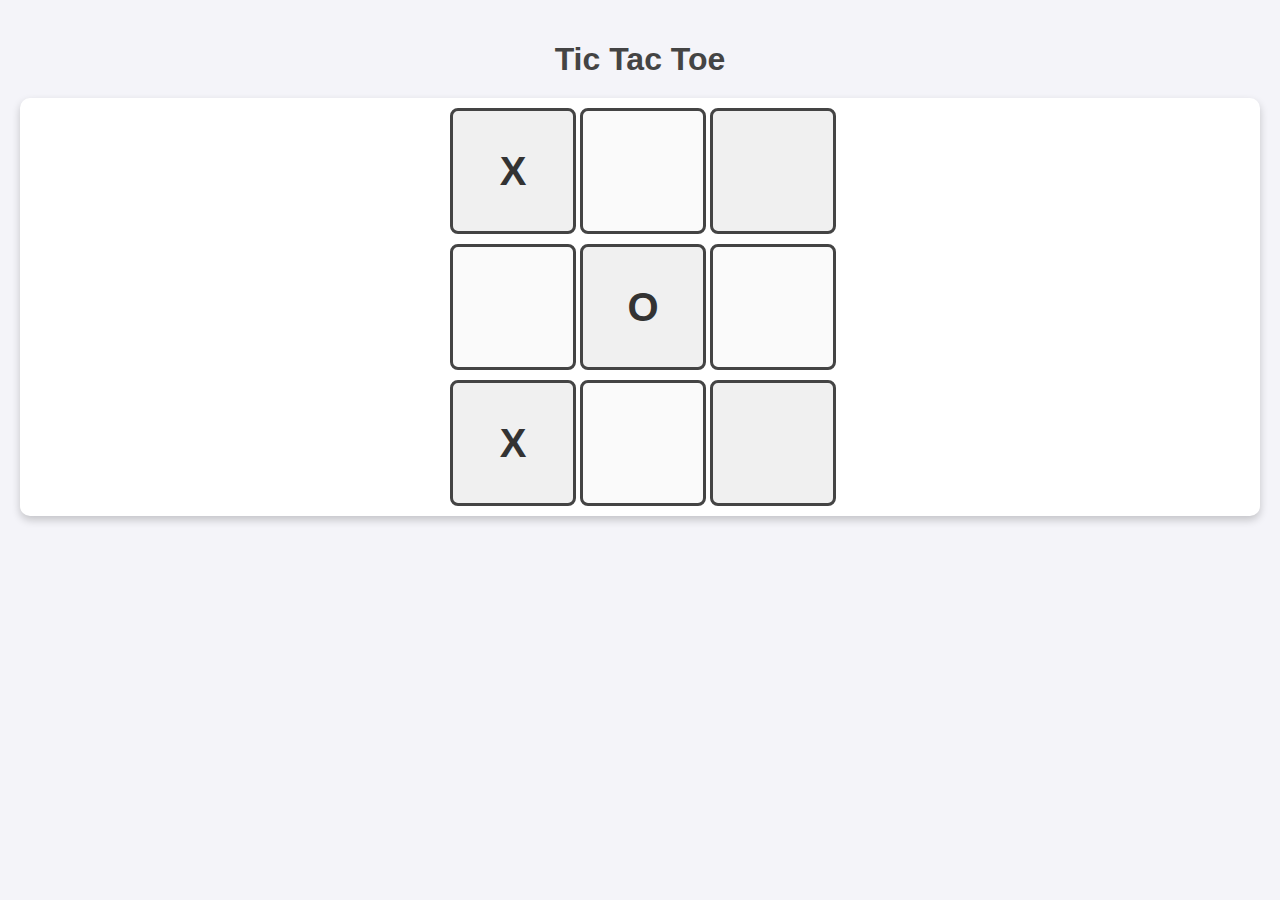
<file: index.html>
<!-- ttt1.html -->
<!DOCTYPE html>
<html lang="en">
<head>
    <meta charset="UTF-8">
    <meta name="viewport" content="width=device-width, initial-scale=1.0">
    <title>Tic Tac Toe - Static</title>
    <link rel="stylesheet" href="styles.css">
</head>
<body>
    <h1 style="text-align: center;">Tic Tac Toe</h1>
    <div class="board">
        <div class="square">X</div>
        <div class="square"></div>
        <div class="square"></div>
        <div class="square"></div>
        <div class="square">O</div>
        <div class="square"></div>
        <div class="square">X</div>
        <div class="square"></div>
        <div class="square"></div>
    </div>
</body>
</html>
</file>
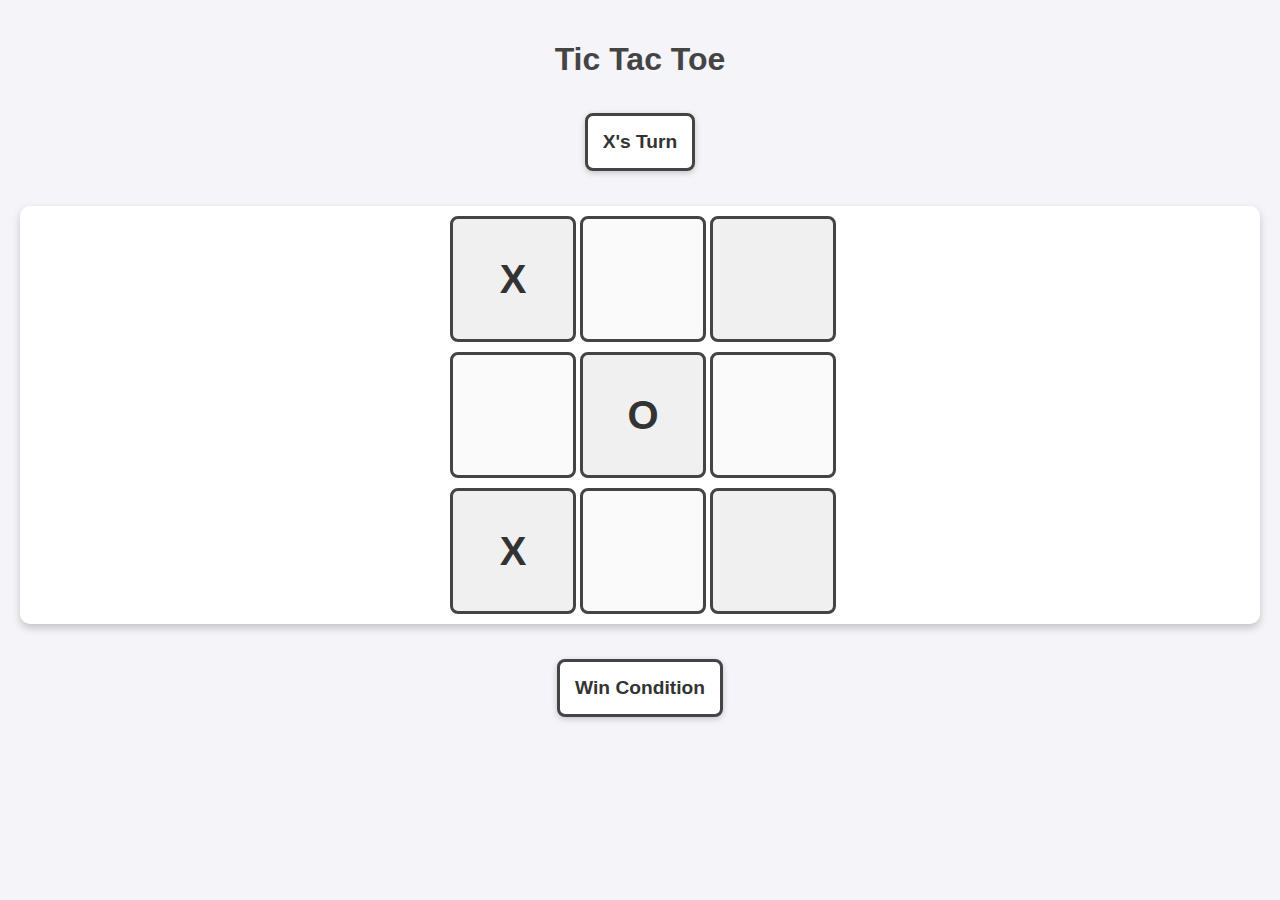
<file: tt2.html>
<!-- ttt2.html -->
<!DOCTYPE html>
<html lang="en">
<head>
    <meta charset="UTF-8">
    <meta name="viewport" content="width=device-width, initial-scale=1.0">
    <title>Tic Tac Toe - JavaScript</title>
    <link rel="stylesheet" href="styles.css">
</head>
<body>
    <h1 style="text-align: center;">Tic Tac Toe</h1>
    <div class="status">X's Turn</div>
    <div class="board" id="board"></div>
    <div class="win-message">Win Condition</div>

    <script>
        const NUM_SQUARES = 9;
        const board = document.getElementById("board");
        
        for (let i = 0; i < NUM_SQUARES; i++) {
            const square = document.createElement("div");
            square.className = "square";
            square.id = "sq" + i;
            board.appendChild(square);
        }
        
        document.getElementById("sq0").textContent = "X";
        document.getElementById("sq4").textContent = "O";
        document.getElementById("sq6").textContent = "X";
    </script>
</body>
</html>
</file>
<file: styles.css>
body {
  font-family: 'Arial', sans-serif;
  text-align: center;
  background-color: #f4f4f9;
  color: #333;
  margin: 0;
  padding: 20px;
}

h1 {
  font-size: 2em;
  color: #444;
  margin-bottom: 20px;
}

.board {
  display: grid;
  grid-template-columns: repeat(3, 120px);
  gap: 10px;
  justify-content: center;
  margin: 20px auto;
  padding: 10px;
  background-color: #fff;
  border-radius: 10px;
  box-shadow: 0 4px 8px rgba(0, 0, 0, 0.2);
}

.square {
  width: 120px;
  height: 120px;
  border: 3px solid #444;
  display: flex;
  align-items: center;
  justify-content: center;
  font-size: 2.5em;
  font-weight: bold;
  cursor: pointer;
  background-color: #fafafa;
  transition: background-color 0.3s, transform 0.2s;
  border-radius: 8px;
}

.square:hover {
  background-color: #b2bfff;
  transform: scale(1.05);
}

.square:nth-child(odd) {
  background-color: #f0f0f0;
}

.status, .win-message {
  border: 3px solid #444;
  padding: 15px;
  display: inline-block;
  margin: 15px auto;
  font-size: 1.2em;
  font-weight: bold;
  background-color: #fff;
  border-radius: 8px;
  box-shadow: 0 2px 6px rgba(0, 0, 0, 0.2);
}
</file>
